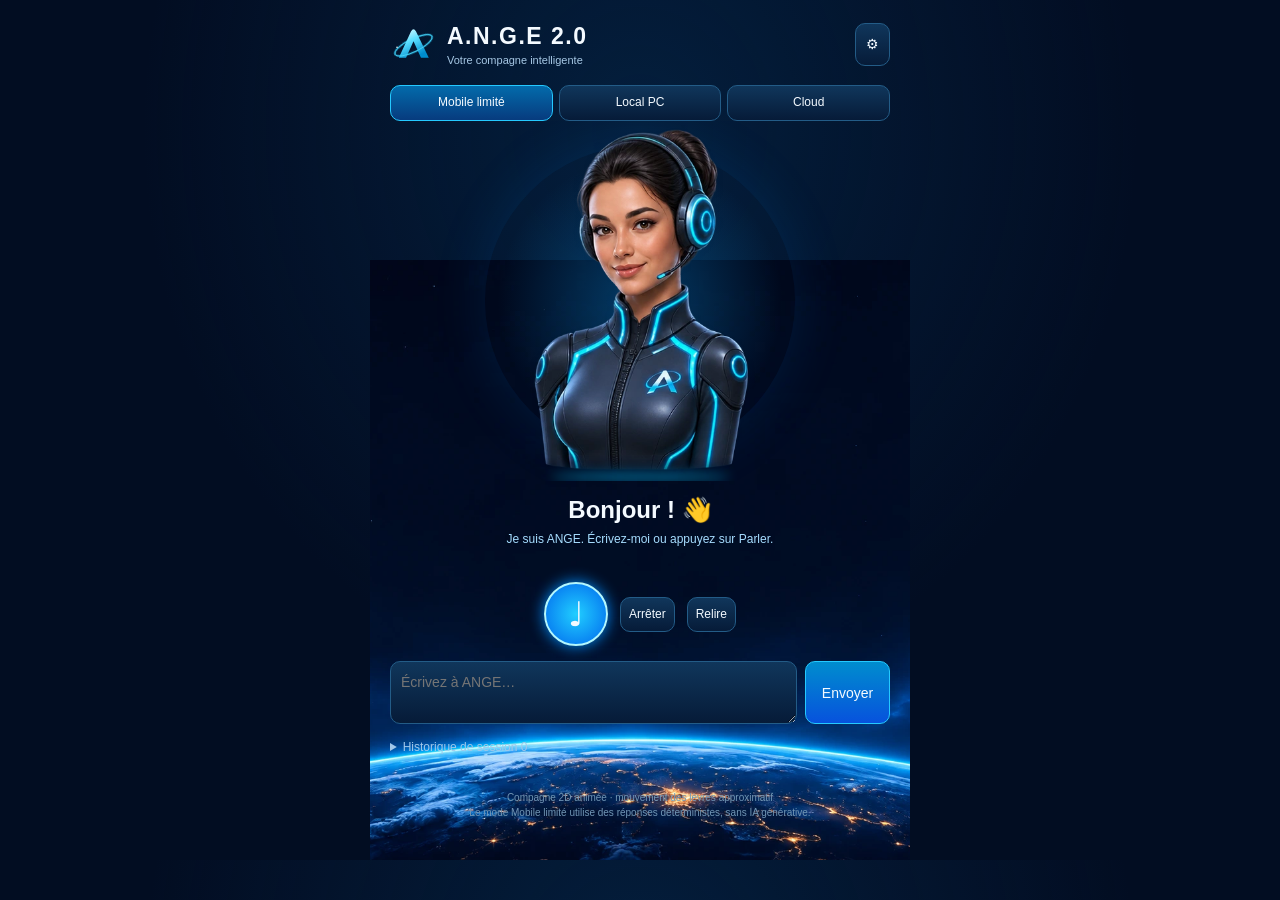
<file: windows/companion/index.html>
<!doctype html><html lang="fr"><head><meta charset="utf-8"><meta name="viewport" content="width=device-width,initial-scale=1"><title>ANGE · Votre compagne</title><link rel="stylesheet" href="companion.css"></head><body>
<main><header><img src="../assets/logo.svg" alt=""><div><b>A.N.G.E 2.0</b><small>Votre compagne intelligente</small></div><button id="settings-toggle" aria-expanded="false">⚙</button></header>
<div class="mode-row"><button data-mode="offline" class="selected">Mobile limité</button><button data-mode="local">Local PC</button><button data-mode="cloud">Cloud</button></div>
<section class="avatar-zone"><div id="halo"></div><button id="avatar" aria-label="ANGE, compagne animée. Cliquez pour entendre une salutation."><span id="sprite"></span></button><div class="state-light"></div></section>
<h1 id="heading">Bonjour ! 👋</h1><p id="status" role="status" aria-live="polite">Je suis ANGE. Écrivez-moi ou appuyez sur Parler.</p><div id="answer" hidden></div>
<div class="voice-controls"><button id="listen" class="mic" aria-label="Parler à ANGE">♩</button><button id="stop">Arrêter</button><button id="replay">Relire</button></div>
<form id="composer"><textarea id="message" aria-label="Votre message" maxlength="4000" rows="2" placeholder="Écrivez à ANGE…" required></textarea><button class="primary" id="send">Envoyer</button></form>
<details><summary>Historique de session <span id="count">0</span></summary><div id="history"></div><button id="erase">Effacer la session</button></details>
<section id="settings" hidden><h2>Voix et mouvements</h2><label>Langue <select id="language"><option value="fr">Français</option><option value="en">English</option><option value="mg">Malagasy</option></select></label><label>Voix <select id="voice"></select></label><label><input type="checkbox" id="auto-speak" checked> Lire les réponses</label><label><input type="checkbox" id="motion" checked> Animer le personnage</label><label><input type="checkbox" id="network-voice"> Autoriser une voix réseau pour cette session</label><small>Une voix réseau peut transmettre le texte à son fournisseur.</small><label><input type="checkbox" id="recognition-consent"> Autoriser la dictée du navigateur</label><small>La dictée de ce navigateur peut utiliser un service distant et transmettre votre voix. Sur Android, la reconnaissance locale est privilégiée.</small><h2>Connexion à ANGE Core</h2><label>Adresse du PC <input id="server" placeholder="https://mon-pc:8765"></label><label>Jeton ANGE Core <input type="password" id="token" autocomplete="off" placeholder="Jeton local, pas une clé API cloud"></label><small>Le jeton reste en mémoire dans cet onglet et n’est pas sauvegardé par cette page.</small><button id="connect">Vérifier la connexion</button><p id="connection-status"></p><p>Les clés IA et le choix des modèles restent sur le PC.</p></section>
<footer>Compagne 2D animée · mouvement des lèvres approximatif<br>Le mode Mobile limité utilise des réponses déterministes, sans IA générative.</footer></main><script src="companion.js"></script></body></html>
</file>
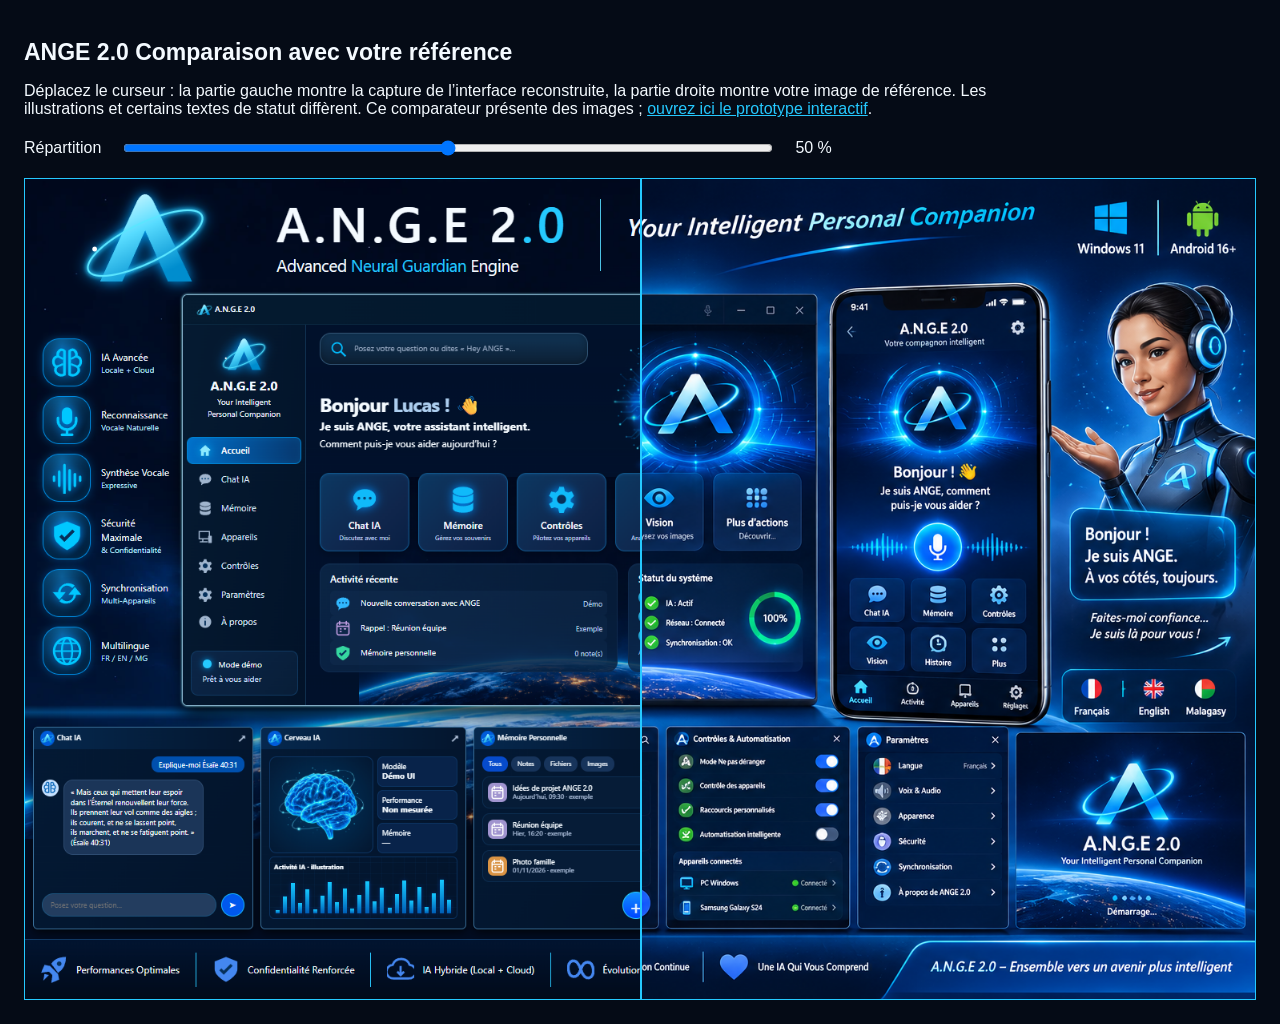
<file: docs/comparaison.html>
<!doctype html><html lang="fr"><meta charset="utf-8"><meta name="viewport" content="width=device-width,initial-scale=1"><title>ANGE 2.0 Comparaison visuelle</title><style>body{margin:0;padding:24px;background:#050b16;color:#f4faff;font:16px 'Segoe UI',sans-serif}h1{font-size:23px}a{color:#25c9ff}.comparison{position:relative;max-width:1536px;aspect-ratio:3/2;margin:auto;border:1px solid #25c9ff;overflow:hidden}.comparison img{position:absolute;inset:0;width:100%;height:100%;object-fit:contain}.actual{clip-path:inset(0 50% 0 0)}.line{position:absolute;left:50%;top:0;bottom:0;width:2px;background:#25c9ff}.controls{display:flex;align-items:center;gap:20px;margin:20px 0}input{width:min(650px,60vw)}small{color:#9cb9d7}p{max-width:1000px}</style><h1>ANGE 2.0 Comparaison avec votre référence</h1><p>Déplacez le curseur : la partie gauche montre la capture de l’interface reconstruite, la partie droite montre votre image de référence. Les illustrations et certains textes de statut diffèrent. Ce comparateur présente des images ; <a href="../windows/ange-ui.html">ouvrez ici le prototype interactif</a>.</p><div class="controls"><label for="slider">Répartition</label><input type="range" id="slider" min="0" max="100" value="50"><span id="value">50 %</span></div><div class="comparison"><img src="reference-originale.png" alt="Image originale fournie"><img class="actual" src="verification/reference-reproduction.png" alt="Capture réelle du prototype"><div class="line"></div></div><script>document.querySelector('input').oninput=e=>{document.querySelector('.actual').style.clipPath='inset(0 '+(100-e.target.value)+'% 0 0)';document.querySelector('.line').style.left=e.target.value+'%';document.querySelector('#value').textContent=e.target.value+' %'}</script></html>
</file>
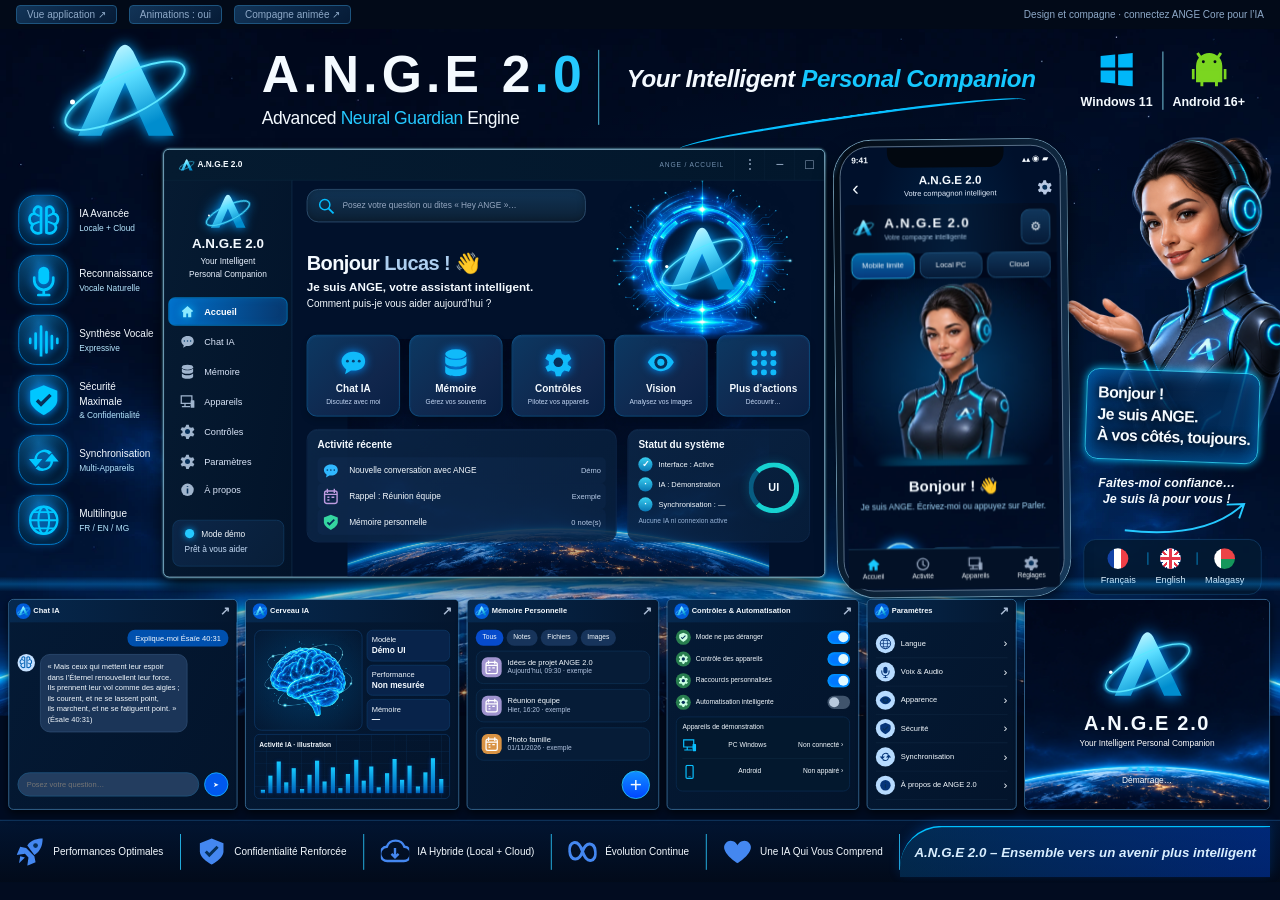
<file: windows/ange-ui.html>
<!doctype html><html lang="fr"><head><meta charset="utf-8"><meta name="viewport" content="width=device-width,initial-scale=1"><link rel="icon" href="assets/ange.ico"><title>A.N.G.E 2.0 — Your Intelligent Personal Companion</title><link rel="stylesheet" href="style.css"></head><body>
<div class="view-controls"><button id="view-mode">Vue application ↗</button><button id="motion">Animations : oui</button><button id="open-companion">Compagne animée ↗</button><span>Design et compagne · connectez ANGE Core pour l’IA</span></div>
<div id="stage-wrap"><div class="stage">
<header class="mast"><img src="assets/logo.svg" alt="Logo orbital ANGE"><div class="brand-copy"><b>A.N.G.E 2<span>.0</span></b><p>Advanced <em>Neural Guardian</em> Engine</p></div><div class="slogan">Your Intelligent <em>Personal Companion</em><i></i></div><div class="platforms"><div><svg viewBox="0 0 24 24"><path d="M1 3 11 2v9H1Zm12-1 10-1v10H13ZM1 13h10v9L1 21Zm12 0h10v11l-10-1Z"/></svg><b>Windows 11</b></div><div><svg viewBox="0 0 24 24"><path d="m6 4-2-3m14 3 2-3M4 10a8 8 0 0 1 16 0ZM4 12h16v8H4zM1 12v7m22-7v7M7 20v4m10-4v4" stroke="currentColor" stroke-width="2"/><circle cx="8" cy="7" r="1" fill="#050b16"/><circle cx="16" cy="7" r="1" fill="#050b16"/></svg><b>Android 16+</b></div></div></header>
<div class="feature-rail" id="features"></div>
<div class="window pc-window"><div class="titlebar"><span class="window-name"><img src="assets/logo.svg" alt=""> A.N.G.E 2.0</span><span class="window-caption" id="crumb">ANGE CORE</span><div class="window-buttons"><button id="modules" title="Tous les modules" aria-label="Tous les modules">⋮</button><button id="minimize" aria-label="Réduire la fenêtre">−</button><button id="maximize" aria-label="Agrandir la fenêtre">□</button></div></div><div class="layout"><aside><img src="assets/logo.svg" alt=""><b>A.N.G.E 2.0</b><small>Your Intelligent<br>Personal Companion</small><nav id="nav" aria-label="Navigation principale"></nav><button class="about-button" data-action="about"></button><div class="offline"><span class="status-dot"></span>Mode démo<small>Prêt à vous aider</small></div></aside><main><div id="content"></div></main></div></div>
<section class="handset" aria-label="Aperçu interactif ANGE Mobile"><div class="phone-notch"></div><div class="phone-status"><b>9:41</b><span>▴▴ ◉ ▰</span></div><div class="phone-heading"><button data-phone-go="home" aria-label="Accueil mobile">‹</button><div><b>A.N.G.E 2.0</b><small>Votre compagnon intelligent</small></div><button data-phone-go="settings" aria-label="Réglages mobile" id="phone-gear"></button></div><div id="phone-content"></div><div class="phone-nav" id="phone-nav"></div></section>
<section class="companion"><img src="assets/companion.png" alt="ANGE, compagne futuriste au casque lumineux cyan"><div class="hello-card">Bonjour !<br>Je suis ANGE.<br>À vos côtés, toujours.</div><p>Faites-moi confiance…<br>Je suis là pour vous !</p><svg class="hello-swoosh" viewBox="0 0 210 60"><path d="M10 50Q140 65 200 8m-27 1 28-1-8 23" fill="none" stroke="#25c9ff" stroke-width="3"/></svg></section>
<div class="languages"><button data-language="Français"><i class="flag fr"></i>Français</button><button data-language="English"><i class="flag en">🇬🇧</i>English</button><button data-language="Malagasy"><i class="flag mg"></i>Malagasy</button></div>
<section class="module-dock" id="dock" aria-label="Aperçus interactifs des modules"></section>
<footer class="promise-footer"><div id="promises"></div><i>A.N.G.E 2.0 – Ensemble vers un avenir plus intelligent</i></footer>
</div></div><div id="toast" role="status" aria-live="polite"></div><script src="icons.js"></script><script src="app.js"></script><script src="showcase.js"></script><script src="companion-link.js"></script></body></html>
</file>
<file: windows/companion/companion.css>
:root{color-scheme:dark;--cyan:#25c9ff}*{box-sizing:border-box}body{margin:0;background:radial-gradient(ellipse at 50% 15%,#06325b77,transparent 55%),#020d22;color:#f4faff;font:14px/1.45 'Segoe UI',sans-serif}main{max-width:540px;margin:auto;padding:20px;background:url('../assets/earth.webp') center bottom/auto 600px no-repeat}header{display:flex;align-items:center;gap:10px}header img{width:47px;height:43px}header b{font-size:23px;letter-spacing:1.5px}small{display:block;color:#a7c8e5;font-size:11px}header>button{margin-left:auto}button,input,select,textarea{font:inherit;color:inherit;border:1px solid #235c87;border-radius:10px;background:linear-gradient(#10365b,#061b38);padding:10px;min-width:0}button{cursor:pointer}button:hover{border-color:#25c9ff}button:focus-visible,input:focus-visible,select:focus-visible,textarea:focus-visible{outline:2px solid #8beaff;outline-offset:2px}button:disabled{opacity:.5;cursor:wait}.mode-row{display:flex;gap:6px;margin-top:16px}.mode-row button{flex:1;font-size:12px;white-space:nowrap;padding:8px 3px}.mode-row .selected{border-color:#25c9ff;background:linear-gradient(#036bab,#073b7e)}.avatar-zone{height:360px;position:relative;display:grid;place-items:center;overflow:hidden}#halo{position:absolute;width:310px;height:310px;border-radius:50%;background:radial-gradient(#076bab88,transparent 65%);box-shadow:0 0 55px #008fff22}#avatar{display:block;width:240px;height:360px;background:none;border:0;padding:0;position:relative;transform-origin:50% 90%;}#sprite{display:block;width:100%;height:100%;background-image:url('atlas.webp');animation:breathe 5s ease-in-out infinite;transform-origin:50% 90%;background-size:400% 200%;background-position:0 0;mask-image:linear-gradient(#000 93%,transparent)}@keyframes breathe{50%{transform:translateY(-2px) rotate(.2deg) scale(1.005)}}.state-light{position:absolute;bottom:0;width:180px;height:8px;border-radius:50%;background:#05caff;filter:blur(6px);opacity:.5}h1{text-align:center;font-size:24px;margin:12px 0 4px}#status{text-align:center;color:#a6ddff;font-size:12px;min-height:36px;margin:0 0 14px}#answer{background:linear-gradient(130deg,#104773c9,#031e3ae8);border:1px solid #1fa4d4;border-radius:15px;padding:16px;box-shadow:0 0 12px #008fff22;white-space:pre-wrap;overflow-wrap:anywhere}.voice-controls{display:flex;justify-content:center;align-items:center;gap:12px;margin:15px 0}.mic{border:2px solid #b2f7ff;border-radius:50%;width:64px;height:64px;font-size:34px;padding:0;background:radial-gradient(#21ceff,#0067ed);box-shadow:0 0 15px #008fff}.voice-controls>button:not(.mic){font-size:12px;padding:8px}#composer{display:grid;grid-template-columns:1fr 85px;gap:8px}textarea{resize:vertical;max-height:160px}.primary{background:linear-gradient(#008dce,#0752dd);border-color:#25c9ff}details{padding:15px 0}summary{cursor:pointer;color:#a1c7e9;font-size:12px}#history p{background:#0c2446;border:1px solid #173b64;padding:10px;border-radius:8px;font-size:12px;white-space:pre-wrap;overflow-wrap:anywhere}#settings{background:#061b35ee;border:1px solid #1a557d;border-radius:14px;padding:16px;margin:15px 0}#settings h2{font-size:17px;color:#8beaff}label{display:block;margin:12px 0}label>input:not([type=checkbox]),label>select{display:block;width:100%;margin-top:5px}input[type=checkbox]{accent-color:#25c9ff}footer{text-align:center;color:#7196b5;font-size:10px;padding:20px 0}.no-motion #sprite{animation:none}.speaking #halo{box-shadow:0 0 55px #00cfff55}.listening #halo{box-shadow:0 0 55px #35d6a055}.error #status{color:#ffb547}body.compact main{padding:8px}body.compact header b{font-size:16px}body.compact header img{width:30px;height:30px}body.compact header small{font-size:8px}body.compact .mode-row button{font-size:9px}body.compact .avatar-zone{height:225px}body.compact #avatar{height:225px;width:150px}body.compact h1{font-size:18px}body.compact #status{font-size:10px}body.compact .mode-row{margin-top:9px}body.compact .voice-controls{margin:8px 0}body.compact .mic{width:46px;height:46px;font-size:25px}body.compact #composer{grid-template-columns:1fr 60px;font-size:10px}body.compact details,body.compact footer{font-size:9px}body.compact #settings{font-size:11px}body.compact #answer{font-size:12px;padding:10px}@media(prefers-reduced-motion:reduce){#sprite{animation:none}}@media(max-width:360px){main{padding:12px}.mode-row button{font-size:10px}}
</file>
<file: windows/style.css>
:root{color-scheme:dark;--cyan:#25c9ff;--ice:#8beaff;--muted:#9db4cf;--scale:1}*{box-sizing:border-box}body{margin:0;background:#020c20;color:#f4faff;font:14px/1.35 'Segoe UI',Arial,sans-serif;overflow-x:hidden}button,input,select,textarea{font:inherit;color:inherit}button{cursor:pointer}button,input,select,textarea{background:linear-gradient(145deg,#123457,#061b36);border:1px solid #1d547e;border-radius:10px;padding:9px 12px}button:hover{border-color:#45d9ff;filter:brightness(1.2)}button:focus-visible,input:focus-visible,select:focus-visible{outline:2px solid #8beaff;outline-offset:3px}.icon{width:24px;height:24px;display:inline-block;vertical-align:middle;flex-shrink:0}.view-controls{height:29px;display:flex;gap:12px;align-items:center;padding:3px 16px;background:#020a18;font-size:10px;color:#8ea9c8}.view-controls button{font-size:10px;padding:2px 10px;border-radius:4px}.view-controls span{margin-left:auto}.stage{position:relative;width:1536px;height:1024px;transform:scale(var(--scale));transform-origin:top left;background:radial-gradient(ellipse at 64% 40%,#0071ba22,transparent 40%),url('assets/earth.webp') center 40%/100% auto no-repeat,#010c22;overflow:hidden}.stage:after{content:'';position:absolute;left:0;right:0;top:657px;height:18px;background:linear-gradient(transparent,#079eff55,transparent);pointer-events:none;z-index:0}.mast{position:absolute;left:40px;top:7px;height:139px;width:1475px;display:flex;align-items:flex-start;gap:35px}.mast>img{width:222px;height:147px;filter:drop-shadow(0 0 8px #00a6ff)}.brand-copy{margin-top:8px;white-space:nowrap}.brand-copy>b{font-size:64px;font-weight:600;letter-spacing:7px;line-height:1.25}.brand-copy>b span{color:#25c9ff}.brand-copy>p{font-size:22px;margin:0;letter-spacing:-.5px}.brand-copy em{font-style:normal;color:#25c9ff}.slogan{height:90px;border-left:1px solid #57dcff;margin:18px 0 0 15px;padding:15px 0 0 33px;white-space:nowrap;font-size:29px;font-style:italic;font-weight:600;position:relative;letter-spacing:-.5px}.slogan em{color:#15c8ff}.slogan i{position:absolute;left:95px;right:10px;height:3px;top:75px;background:linear-gradient(90deg,transparent,#00baff,#8eeaff,transparent);transform:rotate(-9deg);border-radius:100%}.platforms{position:absolute;right:10px;top:20px;display:flex;gap:0}.platforms>div{width:110px;display:grid;justify-items:center;gap:8px;font-size:15px}.platforms>div+div{border-left:1px solid #8beaff}.platforms svg{width:42px;height:42px;fill:#00b7f9;color:#7bd620}.platforms>div+div svg{fill:#7bd620}.feature-rail{position:absolute;left:22px;top:199px;width:165px;display:grid;gap:12px}.feature-item{display:flex;gap:13px;align-items:center;font-size:12px;line-height:1.5}.feature-icon{display:grid;place-items:center;flex-shrink:0;width:60px;height:60px;border:1px solid #008fe7;border-radius:21px;background:radial-gradient(ellipse at 40% 15%,#0d5b91,#011731 70%);box-shadow:inset 0 0 15px #00aaff33,0 0 12px #009dff55;color:#00c7ff}.feature-icon svg{width:39px;height:39px;filter:drop-shadow(0 0 6px #008fff)}.feature-item small{display:block;color:#b6e7ff}.window{border:1px solid #8bb6cf;border-radius:7px;overflow:hidden;background:#031126;box-shadow:0 0 3px #8beaff,0 13px 22px #000c}.pc-window{position:absolute;left:196px;top:144px;width:794px;height:514px;z-index:1}.titlebar{height:37px;background:linear-gradient(90deg,#051b30,#02172c);border-bottom:1px solid #0b2941;display:flex;align-items:center;padding-left:16px;font-size:10px}.window-name{display:flex;align-items:center;font-weight:600}.window-name img{width:22px;height:25px;margin-right:2px}.window-caption{margin-left:auto;color:#7390af;font-size:8px;letter-spacing:1px}.window-buttons{display:flex;margin-left:12px;height:100%}.window-buttons button{width:36px;border:0;border-left:1px solid #14304944;border-radius:0;background:transparent;color:#8fa4bd;padding:0;font-size:17px}.layout{display:grid;grid-template-columns:154px 1fr;height:calc(100% - 37px)}aside{background:linear-gradient(100deg,#061b32,#021329);border-right:1px solid #143758;display:flex;flex-direction:column;align-items:center;padding:10px 5px 12px}aside>img{width:65px;height:56px;filter:drop-shadow(0 0 6px #009dff)}aside>b{font-size:16px;line-height:1.2}small{display:block;color:var(--muted)}aside>small{text-align:center;font-size:10px;color:#e9f2ff;margin-top:4px;line-height:1.5}nav{width:100%;margin:21px 0 0;display:grid;gap:2px}nav button,.about-button{width:100%;display:flex;align-items:center;gap:11px;text-align:left;border-color:transparent;background:transparent;border-radius:8px;padding:7px 13px;font-size:11px;color:#dce7fa;white-space:nowrap;min-height:32px}nav button .icon,.about-button .icon{width:18px;height:18px;color:#a0b5ce}nav button.active{background:linear-gradient(100deg,#006fca,#07376d);border-color:#0085d3;box-shadow:inset 0 0 10px #00aaff22;color:white;font-weight:600}nav button.active .icon{color:#8beaff;filter:drop-shadow(0 0 6px #00bfff)}nav button.extra{display:none}.more-nav nav{margin-top:9px}.more-nav nav button{min-height:26px;padding-top:4px;padding-bottom:4px}.more-nav nav button.extra{display:flex}.about-button{margin-top:0}.offline{margin-top:auto;width:134px;min-height:56px;background:linear-gradient(130deg,#0c2648,#081e38);border:1px solid #113a62;border-radius:9px;padding:10px 14px;font-size:10px}.offline small{font-size:10px;margin-top:4px;color:#c6dcf6}.status-dot{display:inline-block;width:11px;height:11px;border-radius:50%;background:#25c9ff;box-shadow:0 0 9px #00aaff;margin-right:9px;vertical-align:-1px}main{min-width:0;height:100%;overflow:auto;position:relative;background:linear-gradient(#00112900,#00112b44),url('assets/earth.webp') center bottom/auto 100% no-repeat,#01112b}#content{min-height:100%;padding:20px 17px 30px}.dashboard{position:relative}.searchbar{display:flex;align-items:center;gap:9px;width:335px;position:relative;z-index:2;border:1px solid #315474;border-radius:14px;background:linear-gradient(#113455,#0c2035);height:40px;padding:0 12px;box-shadow:inset 0 0 9px #0004}.searchbar .icon{width:21px;height:21px;color:#03bdff}.searchbar input{width:100%;padding:0;border:0;background:transparent;outline:0;font-size:10px}.searchbar input::placeholder{color:#96a8c1}.hero{height:135px;position:relative;margin-top:0;display:flex;align-items:flex-end;padding-bottom:17px}.greeting{z-index:1;position:relative}.greeting h1{margin:0 0 3px;font-size:24px;font-weight:650;letter-spacing:-.7px}.greeting h1 span{color:#adceef}.greeting p{margin:0;font-size:12px}.greeting b{font-size:14px;display:block;margin-bottom:3px}.hero .orb{position:absolute;right:-7px;top:-66px;width:273px;height:225px;z-index:0}.orb{position:relative;width:260px;height:260px;display:grid;place-items:center;margin:0 auto;background:radial-gradient(ellipse at 50% 47%,#00376b55,transparent 55%);isolation:isolate;flex-shrink:0}.orb .core-halo{position:absolute;inset:0;width:100%;height:100%;object-fit:contain;z-index:-1;animation:core-breathe 5s ease-in-out infinite}.orb .core-logo{position:absolute;width:45%;height:45%;left:27.5%;top:25%;object-fit:contain;filter:drop-shadow(0 0 8px #039dff)}@keyframes core-breathe{50%{filter:brightness(1.15);opacity:.85}}.cards{display:grid;grid-template-columns:repeat(5,minmax(0,1fr));gap:11px;margin:0 0 15px}.tile{height:98px;min-width:0;padding:12px 2px 8px;border:1px solid #11578c;border-radius:12px;background:linear-gradient(135deg,#0c3862,#10264c 65%,#092044);box-shadow:inset 0 1px 3px #2a9eff22,0 4px 8px #0003;text-align:center;line-height:1.3;font-size:12px;font-weight:600}.tile>.icon{display:block;width:34px;height:34px;margin:0 auto 8px;color:#10bafa;filter:drop-shadow(0 0 6px #008fff)}.tile small{font-size:8px;font-weight:400;color:#c4d7f4;margin-top:3px;white-space:nowrap}.dashboard-bottom{display:grid;grid-template-columns:1.7fr 1fr;gap:13px}.panel{padding:16px;border:1px solid #123456;border-radius:13px;background:linear-gradient(125deg,#0d294bc9,#071e3bd9);box-shadow:inset 0 1px #69c7ff09}.panel h2,.panel h3{margin:0 0 12px;font-size:16px;font-weight:600}.dashboard-bottom .panel{padding:10px 12px;height:136px;border-color:#102b4e}.dashboard-bottom h2{font-size:12px;margin:0 0 7px}.activity-row{display:flex;align-items:center;gap:12px;min-height:31px;padding:4px 6px;font-size:10px;background:#24497a22;border-radius:6px;white-space:nowrap}.activity-row .icon{width:20px;height:20px;color:#30b8ff}.activity-row small{margin-left:auto;font-size:9px;color:#b7cbe7}.activity-row:nth-of-type(2) .icon{color:#be9ce0}.activity-row:nth-of-type(3) .icon{color:#35d6a0}.system-grid{display:grid;grid-template-columns:1fr 61px;align-items:center;gap:5px;font-size:9px}.system-line{margin:0 0 7px;display:flex;align-items:center;gap:7px}.check{display:grid;place-items:center;width:17px;height:17px;border-radius:50%;background:linear-gradient(#39cff0,#0877b5);font-weight:bold;font-size:11px;flex-shrink:0}.health-ring{border:6px solid #17d2d0;border-left-color:#075c82;border-radius:50%;width:61px;height:61px;display:grid;place-items:center;box-shadow:0 0 13px #00cfff33;font-size:13px;font-weight:600}.dashboard-bottom .muted{font-size:8px;color:#9ab6d9;margin:0}.handset{position:absolute;left:1003px;top:133px;width:279px;height:548px;border-radius:45px;background:linear-gradient(110deg,#b9d6e7 0,#12314d 2%,#030c17 4%,#163859 97%,#8ecbe6 99%);padding:10px 12px;box-shadow:0 0 0 1px #79a4bc,0 13px 24px #000b;overflow:hidden;z-index:2;transform:rotate(-.6deg)}.handset:before{content:'';position:absolute;inset:7px;border:1px solid #6a8099;border-radius:36px;background:url('assets/earth.webp') center bottom/auto 100%,#00112a;pointer-events:none;z-index:-1}.phone-notch{position:absolute;left:64px;top:9px;width:140px;height:24px;border-radius:0 0 18px 18px;background:#020810}.phone-status{display:flex;justify-content:space-between;font-size:10px;padding:7px 9px 3px}.phone-heading{height:52px;display:flex;align-items:center;justify-content:space-between;text-align:center}.phone-heading>b{font-size:16px}.phone-heading small{color:#e3efff;font-size:9px}.phone-heading button{padding:0;width:28px;height:28px;border:0;background:none;font-size:24px}.phone-heading .icon{width:18px;height:18px;color:#b9c9e3}#phone-content{height:415px;position:relative;overflow:auto;scrollbar-width:thin;scrollbar-color:#16749d transparent}.phone-home .orb{width:234px;height:157px;margin:-3px auto -2px}.phone-home .core-logo{width:40%;height:60%;left:30%;top:16%}.phone-home h2{text-align:center;font-size:20px;margin:0 0 3px}.phone-home p{text-align:center;font-size:13px;line-height:1.4;margin:0 auto 10px;max-width:220px}.voice-button-row{display:flex;justify-content:center;align-items:center;margin:8px 0 10px;gap:5px;color:#25c9ff}.mic-button{width:59px;height:59px;border-radius:50%;border:2px solid #a9f6ff;background:radial-gradient(circle at 35% 30%,#39e7ff,#008af5 55%,#064be0);display:grid;place-items:center;box-shadow:0 0 8px #00eaff,0 0 25px #00a6ff77;padding:12px}.mic-button .icon{width:32px;height:32px;color:white}.mini-wave{width:74px;height:34px;display:flex;align-items:center;justify-content:center;gap:3px}.mini-wave i{width:2px;height:var(--h);background:#03c8ff;border-radius:2px;box-shadow:0 0 4px #00bfff}.phone-actions{display:grid;grid-template-columns:repeat(3,1fr);gap:7px;margin:0 6px}.phone-actions button{height:55px;padding:6px 1px;border-radius:8px;background:linear-gradient(#07305c,#041b3b);font-size:9px}.phone-actions .icon{display:block;width:24px;height:24px;margin:0 auto 4px;color:#24bfff}.phone-nav{height:37px;display:flex;align-items:center;justify-content:space-around;background:#031126;border-top:1px solid #153956;position:absolute;left:13px;right:13px;bottom:10px}.phone-nav button{border:0;background:none;border-radius:0;padding:2px;font-size:8px}.phone-nav .icon{display:block;width:18px;height:18px;margin:0 auto 1px;color:#9aabc4}.phone-nav .selected .icon{color:#18c9ff}.companion{position:absolute;left:1296px;top:126px;width:240px;height:480px;z-index:1}.companion>img{width:268px;height:405px;object-fit:cover;object-position:top;position:absolute;top:0;right:-8px;mask-image:linear-gradient(#000 70%,transparent 99%)}.hello-card{position:absolute;left:7px;top:284px;width:208px;padding:17px 16px;border-radius:15px;border:1px solid #2fdbff;background:linear-gradient(120deg,#03468ccc,#04254dcf 40%,#003d77cc);box-shadow:0 0 10px #00bfff,inset 0 0 20px #009dff77;font-size:20px;font-weight:600;line-height:1.35;transform:rotate(2deg);text-shadow:0 0 10px #000}.companion>p{position:absolute;top:408px;left:22px;text-align:center;font-style:italic;font-size:15px;margin:0;font-weight:600}.hello-swoosh{position:absolute;width:190px;height:45px;left:30px;top:438px}.languages{position:absolute;left:1300px;top:612px;width:214px;height:67px;border:1px solid #103b66;border-radius:15px;display:flex;justify-content:space-around;background:#031932d9;padding:8px}.languages button{background:none;border:0;border-radius:0;padding:0;font-size:11px;position:relative}.languages button+button:before{content:'';height:15px;width:1px;left:-10px;top:7px;background:#0794d5;position:absolute}.flag{width:25px;height:25px;display:block;border-radius:50%;margin:0 auto 6px;overflow:hidden;font-style:normal}.fr{background:linear-gradient(90deg,#1242a6 33%,white 33% 66%,#f23e46 66%)}.en{font-size:25px;line-height:25px}.mg{background:linear-gradient(90deg,white 35%,transparent 35%),linear-gradient(#ed4346 50%,#15975b 50%)}.module-dock{position:absolute;left:10px;right:12px;top:684px;height:253px;display:grid;grid-template-columns:275px 257px 231px 231px 180px 1fr;gap:9px;z-index:2}.mini-panel{border:1px solid #3b739e;border-radius:6px;background:linear-gradient(120deg,#041a35,#03142b);overflow:hidden;box-shadow:0 4px 12px #000b;min-width:0;position:relative}.mini-title{height:27px;display:flex;align-items:center;justify-content:space-between;padding:0 8px;background:linear-gradient(90deg,#06294f,#04162e);font-size:9px;font-weight:600}.mini-title button{padding:0;border:0;background:none;border-radius:0;color:#adbed6;font-size:14px}.mini-title img{width:18px;height:19px;vertical-align:middle;margin-right:3px;border-radius:50%;background:#005cda}.mini-body{padding:9px 10px;font-size:9px;height:calc(100% - 27px);overflow:hidden}.mini-chat-request{border-radius:9px;background:#0050ae;padding:4px 9px;float:right;margin-bottom:8px;font-size:9px}.mini-chat-answer{clear:both;display:flex;gap:6px;margin-top:29px}.mini-avatar{border-radius:50%;background:#c6e1ff;padding:2px;width:21px;height:21px;flex-shrink:0}.mini-chat-answer p{background:#1b3558;border:1px solid #2d4b70;border-radius:12px;margin:0;padding:8px;font-size:9px;line-height:1.4}.mini-chat-answer .icon{width:16px;height:16px;color:#0764b5}.dock-compose{position:absolute;bottom:15px;left:10px;right:10px;display:flex;gap:6px}.dock-compose input{min-width:0;flex:1;border-radius:20px;padding:6px 10px;font-size:9px;background:#233d5f}.dock-compose button{border-radius:50%;width:29px;height:29px;border-color:#17b5ff;background:#0058ed;padding:0}.brain-top{display:grid;grid-template-columns:1.3fr 1fr;gap:5px;height:117px}.brain-art{border:1px solid #0d3563;border-radius:9px;display:grid;place-items:center;position:relative;background:radial-gradient(#00518c88,transparent);overflow:hidden}.brain-art>.icon{width:86px;height:86px;color:#29cfff;filter:drop-shadow(0 0 6px #008fff)}.brain-art:before,.brain-art:after{content:'';position:absolute;width:100px;height:100px;border:1px solid #13bdff55;border-radius:50%;transform:rotateX(40deg) rotate(-25deg)}.brain-art:after{width:75px;height:75px;border-style:dashed;transform:rotateY(40deg)}.brain-stats{display:grid;gap:4px}.brain-stats div{background:#08234a;border:1px solid #0d3563;border-radius:7px;padding:5px;font-size:9px}.brain-stats b{display:block;font-size:10px}.bar-chart{height:78px;border:1px solid #0a3260;border-radius:6px;margin-top:8px;padding:5px;background:repeating-linear-gradient(0deg,transparent 0 13px,#0a396844 14px),repeating-linear-gradient(90deg,transparent 0 13px,#0a396844 14px)}.bar-chart>b{font-size:8px}.bars{height:48px;display:flex;align-items:flex-end;justify-content:space-around;margin-top:4px}.bars i{width:5px;height:var(--h);background:linear-gradient(#15c9ff,#005eb6);box-shadow:0 0 5px #005eff55}.mini-tabs{display:flex;gap:4px;white-space:nowrap;font-size:8px}.mini-tabs button{font-size:8px;border:0;border-radius:9px;background:#17345b;padding:4px 8px}.mini-tabs button.active{background:#064bcc}.memory-demo-row{display:flex;align-items:center;gap:7px;background:#061c37;border:1px solid #0c2d50;border-radius:9px;padding:7px 6px;margin-top:6px;font-size:9px}.memory-demo-row .icon{width:24px;height:24px;padding:3px;border-radius:7px;color:#fff;background:#a094cf;flex-shrink:0}.memory-demo-row:nth-of-type(n+3) .icon{background:#d99344}.memory-demo-row small{font-size:8px;color:#b3c5e1}.plus-round{position:absolute;right:10px;bottom:12px;width:34px;height:34px;border-radius:50%;border-color:#28cfff;background:linear-gradient(#118eff,#0045ff);font-size:25px;padding:0}.mini-control-row{display:flex;align-items:center;gap:6px;margin-bottom:8px;font-size:8px}.mini-control-row>.icon{width:18px;height:18px;padding:3px;border-radius:50%;background:#287e4f;color:#c9ffe1}.switch{margin-left:auto;width:27px;height:16px;border:0;padding:0;border-radius:10px;background:#40546c;position:relative}.switch:before{content:'';position:absolute;left:2px;top:2px;width:12px;height:12px;border-radius:50%;background:#b9cadd}.switch.on{background:#0078ff;box-shadow:inset 0 0 4px #00baff}.switch.on:before{left:13px;background:#e2f9ff}.mini-device{border:1px solid #09294e;border-radius:8px;background:#03182e;padding:7px;margin-top:5px;font-size:8px}.mini-device .row{font-size:8px;padding:7px 0}.mini-device .icon{color:#09bfff;width:17px;height:17px}.mini-setting{display:flex;align-items:center;gap:7px;background:none;border:0;border-radius:0;border-bottom:1px solid #16314c66;width:100%;padding:7px 0;font-size:9px;text-align:left;white-space:nowrap}.mini-setting .icon{width:23px;height:23px;padding:4px;color:#063579;background:#b7dbff;border-radius:50%}.mini-setting:after{content:'›';margin-left:auto;font-size:14px}.mini-setting small{margin-left:auto;font-size:8px}.mini-splash{display:flex;align-items:center;flex-direction:column;justify-content:center;background:url('assets/earth.webp') center bottom/auto 100%;padding:0;height:100%}.mini-splash img{width:140px;height:105px;filter:drop-shadow(0 0 9px #008fff)}.mini-splash strong{font-size:24px;letter-spacing:2px}.mini-splash small{font-size:10px;color:white}.loading-dots{display:flex;gap:5px;margin:23px 0 4px}.loading-dots i{width:5px;height:5px;border-radius:50%;background:#25c9ff;box-shadow:0 0 5px #008fff}.promise-footer{position:absolute;left:0;right:0;top:949px;height:75px;background:linear-gradient(#02214766,#020a18cc);border-top:1px solid #164473;display:flex;align-items:center;padding:0 20px}.promise-footer>div{display:flex;align-items:center;gap:0}.promise{display:flex;align-items:center;gap:10px;font-size:12px;padding:0 20px;border-right:1px solid #2ac9ff;height:43px;white-space:nowrap}.promise:first-child{padding-left:0}.promise .icon{width:34px;height:34px;color:#4487f0}.promise-footer>i{margin-left:auto;font-size:16px;font-weight:600;white-space:nowrap;color:#d8eeff;padding:19px 17px;border-top:2px solid #00bfff;border-radius:50px 0 0 0;background:linear-gradient(90deg,#03467c77,#003ab888);box-shadow:0 -4px 13px #005fda44}.grid{display:grid;grid-template-columns:1fr 1fr;gap:12px;margin:10px 0}.row{display:flex;align-items:center;justify-content:space-between;gap:10px;padding:10px 0;border-bottom:1px solid #16375466;overflow-wrap:anywhere}.row:last-child{border:0}.row>span{min-width:0}.row>div{flex-shrink:0}.badge{font-size:9px;color:#9deaff;border:1px solid #1c6091;border-radius:12px;padding:4px 8px}.muted{color:#9bb9d7;font-size:11px}.actions{display:flex;align-items:center;gap:8px;flex-wrap:wrap;margin:12px 0}.actions>label{font-size:11px}.actions select{padding:5px;font-size:11px}.primary{background:linear-gradient(135deg,#009ade,#0752df);border-color:#25c9ff}.composer{display:flex;gap:7px;margin:12px 0}.composer input{min-width:0;flex:1;font-size:11px}.composer button{font-size:11px;padding:7px 10px;white-space:nowrap}.chat{min-height:180px;max-height:240px;overflow:auto;display:flex;flex-direction:column;gap:12px;padding:4px}.bubble{max-width:88%;white-space:pre-wrap;overflow-wrap:anywhere;background:#1a365a;border:1px solid #26496e;border-radius:12px;padding:12px;font-size:12px}.bubble.me{align-self:flex-end;background:#035ba9}.bubble button{font-size:10px;padding:4px;margin-top:6px}.center{text-align:center}.splash{background:url('assets/earth.webp') center bottom/cover;padding:10px;min-height:400px}.splash .orb{width:270px;height:270px}.splash h1{font-size:32px;letter-spacing:3px;margin:0}.splash p{margin:7px 0;font-size:12px}.splash .actions{justify-content:center}.eyebrow{letter-spacing:2px;font-size:9px;color:#8beaff}.meter{height:4px;background:#113b65;margin:12px 20%;border-radius:5px;overflow:hidden}.meter>div{height:100%;width:100%;background:#25c9ff}.phone{max-width:320px;margin:auto;background:url('assets/earth.webp') center bottom/cover;border:1px solid #417ba0;border-radius:24px;padding:18px}.phone .cards{grid-template-columns:1fr 1fr}.phone .tile{height:75px}.phone h2{margin:6px}.phone p{font-size:12px}.wave{display:flex;height:45px;align-items:center;justify-content:center;gap:4px}.wave i{width:3px;height:var(--h);border-radius:4px;background:#25c9ff;box-shadow:0 0 5px #009dff;animation:wave 1s ease-in-out infinite alternate;animation-delay:var(--d)}@keyframes wave{to{transform:scaleY(.3)}}.quiet *{animation:none!important}#toast{position:fixed;bottom:20px;left:50%;transform:translateX(-50%);max-width:90vw;padding:13px 20px;background:#0a2c49;border:1px solid #25c9ff;border-radius:10px;box-shadow:0 0 15px #00bfff44;display:none;z-index:20}.minimized .layout{display:none}.pc-window.minimized{height:37px}.focused .stage{width:100%;height:auto;min-height:calc(100vh - 29px);transform:none;background:url('assets/earth.webp') center bottom/cover fixed}.focused .mast{position:relative;top:auto;left:auto;height:130px;width:100%;padding:10px 30px;align-items:center;gap:20px}.focused .mast>img{width:140px;height:110px}.focused .brand-copy>b{font-size:42px}.focused .brand-copy>p{font-size:16px}.focused .slogan{font-size:22px;border:0;padding:0;margin:0 0 0 auto;height:auto}.focused .slogan i,.focused .platforms{display:none}.focused .pc-window{position:relative;left:auto;top:auto;width:min(1280px,calc(100% - 48px));height:auto;min-height:720px;margin:0 auto 30px}.focused .layout{grid-template-columns:184px 1fr;min-height:680px;height:auto}.focused aside{padding:20px 10px}.focused aside>img{width:90px;height:75px}.focused aside>b{font-size:19px}.focused nav{margin-top:25px}.focused nav button{font-size:13px;min-height:42px}.focused nav button.extra{display:flex}.focused .offline{width:100%}.focused #content{padding:24px;min-height:680px}.focused .feature-rail,.focused .handset,.focused .companion,.focused .languages,.focused .module-dock,.focused .promise-footer{display:none}.focused .window-caption{font-size:10px}.focused .searchbar{width:50%;max-width:450px}.focused .hero{height:220px;padding-bottom:30px}.focused .hero .orb{width:390px;height:320px;right:-10px;top:-65px}.focused .greeting h1{font-size:34px}.focused .greeting b{font-size:18px}.focused .greeting p{font-size:14px}.focused .cards{gap:16px}.focused .tile{height:135px;font-size:16px;padding-top:20px}.focused .tile>.icon{width:43px;height:43px}.focused .tile small{font-size:11px}.focused .dashboard-bottom{gap:20px}.focused .dashboard-bottom .panel{height:190px;padding:18px}.focused .dashboard-bottom h2{font-size:16px}.focused .activity-row{font-size:13px;min-height:42px}.focused .activity-row small{font-size:11px}.focused .system-grid{font-size:12px;grid-template-columns:1fr 85px}.focused .system-line{margin-bottom:15px}.focused .health-ring{width:80px;height:80px;font-size:17px}.focused .dashboard-bottom .muted{font-size:10px}.focused .panel h2{font-size:20px}.focused .chat{min-height:300px;max-height:460px}.focused .bubble{font-size:14px}.focused .splash{min-height:630px}.focused .splash .orb{width:380px;height:380px}.focused .grid{gap:20px}.focused .grid .orb{width:300px;height:300px}.focused .row{padding:15px 0}.focused .panel{padding:20px}.focused .view-controls{height:35px}.focused .view-controls button{font-size:12px}.focused #stage-wrap{height:auto!important}.focused .about-button{font-size:13px}.focused .composer input,.focused .composer button{font-size:14px;padding:10px}.focused .badge{font-size:11px}@media(prefers-reduced-motion:reduce){*{animation:none!important}}@media(max-width:800px){.focused .slogan{display:none}.focused .mast{height:90px;padding:5px 14px;gap:10px}.focused .mast>img{width:85px;height:75px}.focused .brand-copy>b{font-size:27px;letter-spacing:3px}.focused .brand-copy>p{font-size:11px}.focused .pc-window{width:calc(100% - 16px);min-height:600px}.focused .layout{display:block;min-height:0}.focused aside{padding:5px;border:0}.focused aside>img,.focused aside>b,.focused aside>small,.focused .about-button,.focused .offline{display:none}.focused nav{display:flex;overflow:auto;margin:0;gap:3px;width:100%;padding:2px}.focused nav button{min-height:32px;width:auto;padding:7px;font-size:11px;flex-shrink:0;gap:5px}.focused nav button .icon{width:15px;height:15px}.focused #content{padding:16px;min-height:600px}.focused .searchbar{width:100%}.focused .hero{height:310px;align-items:flex-end;padding-bottom:12px}.focused .hero .orb{width:230px;height:210px;top:-10px;right:calc(50% - 115px)}.focused .greeting h1{font-size:24px}.focused .greeting b{font-size:14px}.focused .greeting p{font-size:12px}.focused .cards{grid-template-columns:repeat(3,minmax(0,1fr));gap:7px}.focused .tile{height:95px;font-size:11px;padding-top:10px}.focused .tile>.icon{width:30px;height:30px}.focused .tile small{font-size:8px;white-space:normal}.focused .dashboard-bottom,.focused .grid{grid-template-columns:1fr}.focused .dashboard-bottom .panel{height:auto;min-height:150px}.focused .activity-row{font-size:10px;gap:5px}.focused .activity-row small{font-size:9px}.focused .window-caption{display:none}.focused .view-controls{font-size:8px;gap:6px;padding:3px 7px}.focused .view-controls button{font-size:9px}.focused .composer{flex-wrap:wrap}.focused .panel{padding:12px}.focused .row{font-size:11px;gap:5px}.focused .row button{font-size:10px;padding:6px}.focused .phone{max-width:100%;padding:10px}.focused .splash .orb{width:240px;height:240px}.focused .splash{min-height:450px}.focused .splash h1{font-size:25px}}
.brain-art>img{width:115px;height:110px;object-fit:contain}.phone-module{text-align:center;padding:10px}.phone-module h2{font-size:18px}.phone-module p{font-size:12px}.phone-module .orb{width:185px;height:185px}.phone-module button{font-size:11px}
.mast{left:25px;gap:39px;width:1490px}.mast>img{width:250px;height:150px;margin-top:-5px}.brand-copy{width:365px;flex-shrink:0}.brand-copy>b{font-size:62px;letter-spacing:5px}.brand-copy>p{font-size:21px}.slogan{margin-left:0;padding-left:33px;font-size:29px}.slogan i{height:23px;background:none;border-top:3px solid #07bfff;border-radius:50%;top:78px;transform:rotate(-8deg)}#content{padding-top:10px}.greeting{transform:translateY(-12px)}.hero .orb{top:-61px}aside>img{border-radius:50%;background:radial-gradient(ellipse,#00579b44,transparent 70%);filter:drop-shadow(0 0 6px #009dff)}.hello-card{font-size:19px;letter-spacing:-.65px;padding:15px 13px;width:208px;white-space:nowrap}.companion>p{top:408px}.handset:before{background-size:auto 125%}.brain-art:before,.brain-art:after{display:none}.mini-setting{padding:5px 0}.focused .mast{gap:20px}.focused .mast>img{margin:0}.focused .brand-copy{width:auto}.focused .greeting{transform:none}.focused .slogan{margin-left:auto}.focused #content{padding-top:24px}
main{background-size:auto,auto 60%}.handset:before{background:radial-gradient(ellipse at 50% 35%,#004f8955,transparent 55%),#00102b}.phone-heading{height:42px}.phone-home .orb{height:147px}.phone-home .orb .core-halo{transform:scale(1.35)}.phone-nav{height:48px}.stage{background-position:center,center -40px;background-size:auto,100% auto}.focused .stage{background-position:center bottom;background-size:cover}.focused main{background-size:auto,auto 75%}
.en{font-size:0;position:relative;background:#15398a}.en:before{content:'';position:absolute;inset:0;background:linear-gradient(45deg,transparent 40%,white 40% 45%,#e7384b 45% 52%,white 52% 58%,transparent 58%),linear-gradient(-45deg,transparent 40%,white 40% 45%,#e7384b 45% 52%,white 52% 58%,transparent 58%)}.en:after{content:'';position:absolute;inset:0;background:linear-gradient(90deg,transparent 44%,#e7384b 44% 56%,transparent 56%),linear-gradient(0deg,transparent 44%,#e7384b 44% 56%,transparent 56%),linear-gradient(90deg,transparent 35%,white 35% 65%,transparent 65%),linear-gradient(0deg,transparent 35%,white 35% 65%,transparent 65%)}.phone>.phone-home>small{font-size:10px;color:#d1e5ff}.phone>.phone-home{padding-top:4px}.phone>.phone-home>.orb{margin-top:10px}.focused .phone .cards{grid-template-columns:repeat(2,minmax(0,1fr))}
</file>
